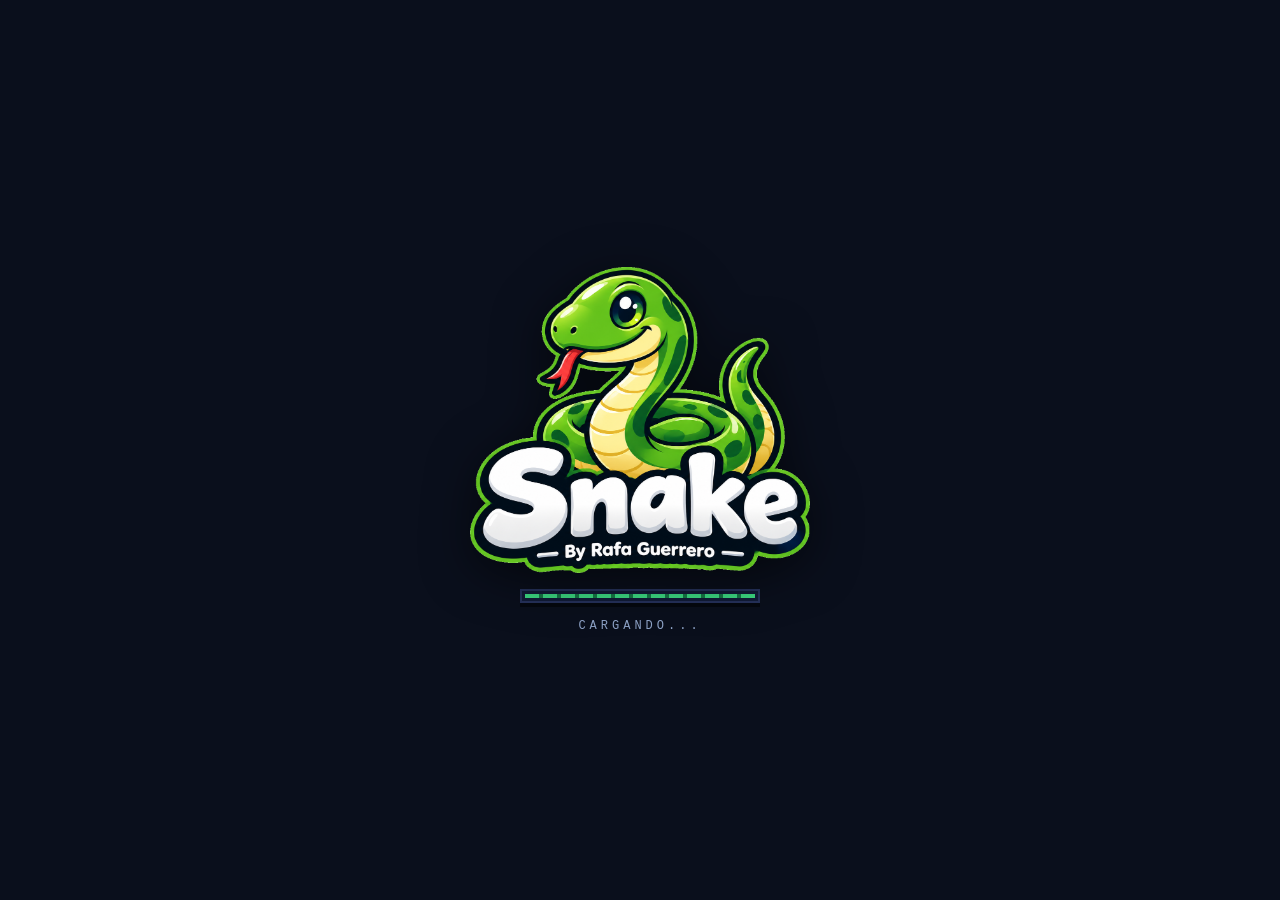
<file: index.html>
<!DOCTYPE html>
<html lang="es">
<head>
  <meta charset="UTF-8">
  <meta name="viewport" content="width=device-width, initial-scale=1, viewport-fit=cover, user-scalable=no">
  <title>Pixel Snake</title>
  <meta name="description" content="Pixel Snake by Rafa Guerrero - come, crece y supera tu récord en este snake 2D pixel-art ligero e instalable.">
  <meta name="theme-color" content="#0a0f1c">
  <meta name="color-scheme" content="dark">
  <meta name="mobile-web-app-capable" content="yes">
  <meta name="apple-mobile-web-app-capable" content="yes">
  <meta name="apple-mobile-web-app-title" content="Pixel Snake">
  <meta name="apple-mobile-web-app-status-bar-style" content="black-translucent">
  <link rel="manifest" href="./manifest.json">
  <link rel="icon" href="./favicon.svg" type="image/svg+xml">
  <link rel="apple-touch-icon" href="./icon-192.png">
  <link rel="stylesheet" href="./css/style.css">
</head>
<body>
  <!-- ===== LOADING ===== -->
  <div class="loading" id="loading" role="status" aria-live="polite">
    <img class="loading__logo" id="loading-logo" src="./assets/images/logo.png" alt="Pixel Snake - by Rafa Guerrero" width="1068" height="959">
    <div class="loading__bar" aria-hidden="true"><i></i></div>
    <p class="loading__text">CARGANDO...</p>
  </div>

  <div class="app">

    <!-- ===== 1. BARRA SUPERIOR ===== -->
    <header class="hud">
      <div class="hud__scores">
        <div class="score">
          <span class="score__label">PUNTOS</span>
          <span class="score__value" id="score">00000</span>
        </div>
        <div class="score score--best">
          <span class="score__label">RÉCORD</span>
          <span class="score__value" id="highscore">00000</span>
        </div>
      </div>
      <div class="hud__actions">
        <button id="btn-color" class="icon-btn" type="button" aria-label="Color de la serpiente" title="Cambiar color">
          <span class="swatch" id="color-swatch" aria-hidden="true"></span>
        </button>
        <button id="btn-sound" class="icon-btn" type="button" aria-label="Desactivar sonido" aria-pressed="false">🔊</button>
        <button id="btn-pause" class="icon-btn" type="button" aria-label="Pausar juego" disabled>⏸</button>
      </div>
    </header>

    <!-- ===== 2. ÁREA DE JUEGO ===== -->
    <main class="stage" id="stage">
      <canvas class="canvas" id="game" width="384" height="384" aria-label="Área de juego de Pixel Snake"></canvas>

      <div class="new-record" id="new-record" hidden>¡NUEVO RÉCORD!</div>

      <div class="overlay" id="overlay" hidden>
        <section class="panel" id="panel-start" hidden>
          <h1 class="title">PIXEL <span>SNAKE</span></h1>
          <p class="subtitle">Come, crece y supera tu récord.</p>
          <button class="btn" id="btn-play" type="button">JUGAR</button>
          <p class="hint">o toca el área de juego para empezar</p>
          <p class="keys">FLECHAS/WASD mover · P pausa · ENTER iniciar</p>
          <p class="credits">By Rafa Guerrero</p>
        </section>

        <section class="panel" id="panel-pause" hidden>
          <h2>PAUSA</h2>
          <p class="subtitle">La serpiente espera.</p>
          <button class="btn" id="btn-resume" type="button">CONTINUAR</button>
        </section>

        <section class="panel" id="panel-over" hidden>
          <h2>GAME OVER</h2>
          <p class="result">PUNTOS: <span id="final-score">0</span></p>
          <p class="result">RÉCORD: <b id="final-best">0</b></p>
          <button class="btn" id="btn-restart" type="button">JUGAR DE NUEVO</button>
        </section>
      </div>
    </main>

    <!-- ===== 3. CONTROLES TÁCTILES ===== -->
    <footer class="controls" aria-label="Controles del juego">
      <div class="dpad">
        <button class="ctrl ctrl--up" id="btn-up" type="button" aria-label="Mover arriba">
          <span class="ctrl__icon" aria-hidden="true">▲</span>
        </button>
        <button class="ctrl ctrl--left" id="btn-left" type="button" aria-label="Mover izquierda">
          <span class="ctrl__icon" aria-hidden="true">◀</span>
        </button>
        <button class="ctrl ctrl--down" id="btn-down" type="button" aria-label="Mover abajo">
          <span class="ctrl__icon" aria-hidden="true">▼</span>
        </button>
        <button class="ctrl ctrl--right" id="btn-right" type="button" aria-label="Mover derecha">
          <span class="ctrl__icon" aria-hidden="true">▶</span>
        </button>
      </div>
      <p class="ctrl-hint">Desliza sobre el tablero o usa el pad</p>
    </footer>
  </div>

  <noscript>
    <p style="padding:20px;text-align:center;font-family:monospace">Pixel Snake necesita JavaScript para funcionar.</p>
  </noscript>

  <script type="module" src="./js/main.js"></script>
</body>
</html>
</file>
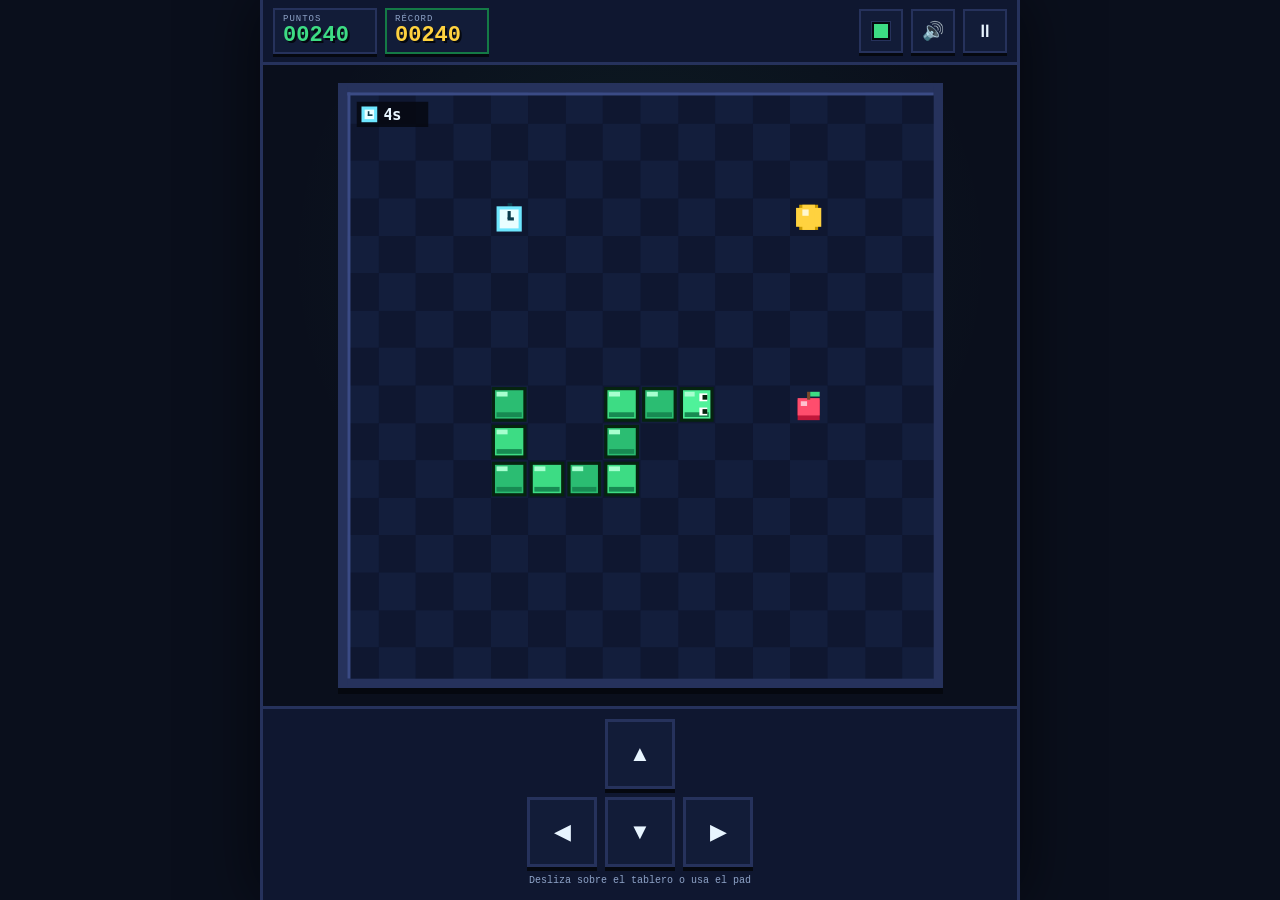
<file: tests/play.html>
<!DOCTYPE html>
<html lang="es">
<head>
  <meta charset="UTF-8">
  <meta name="viewport" content="width=device-width, initial-scale=1">
  <title>Pixel Snake · partida de muestra</title>
  <link rel="stylesheet" href="../css/style.css">
</head>
<body>
  <div class="app">
    <header class="hud">
      <div class="hud__scores">
        <div class="score">
          <span class="score__label">PUNTOS</span>
          <span class="score__value" id="score">00000</span>
        </div>
        <div class="score score--best">
          <span class="score__label">RÉCORD</span>
          <span class="score__value" id="highscore">00000</span>
        </div>
      </div>
      <div class="hud__actions">
        <button id="btn-color" class="icon-btn" type="button" aria-label="Color de la serpiente" title="Cambiar color">
          <span class="swatch" id="color-swatch" aria-hidden="true"></span>
        </button>
        <button id="btn-sound" class="icon-btn" type="button" aria-label="Desactivar sonido" aria-pressed="false">🔊</button>
        <button id="btn-pause" class="icon-btn" type="button" aria-label="Pausar juego" disabled>⏸</button>
      </div>
    </header>

    <main class="stage" id="stage">
      <canvas class="canvas" id="game" width="384" height="384" aria-label="Área de juego de Pixel Snake"></canvas>

      <div class="new-record" id="new-record" hidden>¡NUEVO RÉCORD!</div>

      <div class="overlay" id="overlay" hidden>
        <section class="panel" id="panel-start" hidden>
          <h1 class="title">PIXEL <span>SNAKE</span></h1>
        </section>
        <section class="panel" id="panel-pause" hidden>
          <h2>PAUSA</h2>
        </section>
        <section class="panel" id="panel-over" hidden>
          <h2>GAME OVER</h2>
        </section>
      </div>
    </main>

    <footer class="controls" aria-label="Controles del juego">
      <div class="dpad">
        <button class="ctrl ctrl--up" id="btn-up" type="button" aria-label="Mover arriba">
          <span class="ctrl__icon" aria-hidden="true">▲</span>
        </button>
        <button class="ctrl ctrl--left" id="btn-left" type="button" aria-label="Mover izquierda">
          <span class="ctrl__icon" aria-hidden="true">◀</span>
        </button>
        <button class="ctrl ctrl--down" id="btn-down" type="button" aria-label="Mover abajo">
          <span class="ctrl__icon" aria-hidden="true">▼</span>
        </button>
        <button class="ctrl ctrl--right" id="btn-right" type="button" aria-label="Mover derecha">
          <span class="ctrl__icon" aria-hidden="true">▶</span>
        </button>
      </div>
      <p class="ctrl-hint">Desliza sobre el tablero o usa el pad</p>
    </footer>
  </div>

  <script type="module">
    /* Escena fija de partida para capturas de pantalla */
    import { Game } from '../js/game.js';
    import { initUI, setScore, showState, showGameOver, setMuted } from '../js/ui.js';
    import { initInput } from '../js/input.js';
    import { setAudioMuted } from '../js/audio.js';

    const canvas = document.getElementById('game');
    const stage = document.getElementById('stage');

    let game = null;

    const ui = initUI({
      onPlay: () => game.start(),
      onRestart: () => game.start(),
      onResume: () => game.resume(),
      onPauseToggle: () => game.togglePause(),
      onTapStart: () => game.start(),
      onSoundToggle: () => {}
    });

    game = new Game(canvas, stage, {
      onScore: (s, h) => setScore(s, h),
      onState: (st) => showState(st),
      onGameOver: (r) => showGameOver(r)
    });

    initInput({ onAction: (a) => game.handle(a) });
    setAudioMuted(true);
    setMuted(false);

    game.fit();
    game.state = 'playing';
    game.snake.body = [
      { x: 9, y: 8 },
      { x: 8, y: 8 },
      { x: 7, y: 8 },
      { x: 7, y: 9 },
      { x: 7, y: 10 },
      { x: 6, y: 10 },
      { x: 5, y: 10 },
      { x: 4, y: 10 },
      { x: 4, y: 9 },
      { x: 4, y: 8 }
    ];
    game.snake.dir = 'right';
    game.snake.queue = [];
    game.food.apple = { x: 12, y: 8 };
    game.food.gold = { x: 12, y: 3, ttl: 5 };
    game.food.clock = { x: 4, y: 3, ttl: 5 };
    game.slowT = 4;
    game.score = 240;
    game.time = 0.4;
    game.pushScore();
    showState('playing');
    game.draw();
  </script>
</body>
</html>
</file>
<file: css/style.css>
/* =========================================================
   Pixel Snake · style.css
   Mobile First · canvas escalado dinámico · sin scroll horizontal
   Identidad pixel-art: tipografía monoespaciada, bordes duros,
   sombras sólidas sin difuminado y paleta oscura neón.
   ========================================================= */

:root {
  --bg: #0a0f1c;
  --bg-2: #0f1730;
  --panel: #121c38;
  --line: #26325c;
  --ink: #e8f5ff;
  --ink-dim: #8ea3c7;
  --accent: #3ddc84;
  --accent-dark: #147a46;
  --accent-ink: #06241a;
  --danger: #ff4d6d;
  --gold: #ffd23f;
  --shadow: #05080f;
  --hud-h: 56px;
}

* {
  box-sizing: border-box;
  -webkit-tap-highlight-color: transparent;
}

html,
body {
  margin: 0;
  padding: 0;
  width: 100%;
  min-height: 100%;
  overflow-x: hidden;
  background: var(--bg);
  color: var(--ink);
  font-family: ui-monospace, "Cascadia Mono", "Courier New", monospace;
  overscroll-behavior: none;
  touch-action: manipulation;
}

body {
  min-height: 100dvh;
}

.app {
  display: flex;
  flex-direction: column;
  width: 100%;
  max-width: 100vw;
  min-height: 100dvh;
  margin: 0 auto;
  padding: env(safe-area-inset-top) env(safe-area-inset-right) env(safe-area-inset-bottom) env(safe-area-inset-left);
}

/* ===== LOADING ===== */

.loading {
  position: fixed;
  inset: 0;
  z-index: 50;
  display: flex;
  flex-direction: column;
  align-items: center;
  justify-content: center;
  gap: 16px;
  padding: 24px;
  background: var(--bg);
  transition: opacity 0.4s steps(6, end);
}

.loading.is-hidden {
  opacity: 0;
  pointer-events: none;
}

.loading__logo {
  width: min(74vw, 340px);
  height: auto;
  image-rendering: auto;
  filter: drop-shadow(0 10px 24px rgba(0, 0, 0, 0.55));
}

.loading__bar {
  width: min(60vw, 240px);
  height: 14px;
  padding: 3px;
  background: var(--panel);
  border: 2px solid var(--line);
  box-shadow: 0 4px 0 var(--shadow);
  overflow: hidden;
}

.loading__bar i {
  display: block;
  height: 100%;
  background: repeating-linear-gradient(
    90deg,
    var(--accent) 0 14px,
    var(--accent-dark) 14px 18px
  );
  animation: load-fill 1.3s steps(9, end) forwards;
}

@keyframes load-fill {
  from { width: 0; }
  to { width: 100%; }
}

.loading__text {
  margin: 0;
  font-size: 12px;
  letter-spacing: 4px;
  color: var(--ink-dim);
  animation: blink 0.9s steps(2, start) infinite;
}

/* ===== 1. HUD ===== */

.hud {
  display: flex;
  align-items: center;
  justify-content: space-between;
  gap: 8px;
  min-height: var(--hud-h);
  padding: 8px 10px;
  background: var(--bg-2);
  border-bottom: 3px solid var(--line);
}

.hud__scores {
  display: flex;
  gap: 8px;
}

.score {
  display: flex;
  flex-direction: column;
  padding: 4px 8px;
  background: var(--panel);
  border: 2px solid var(--line);
  box-shadow: 0 3px 0 var(--shadow);
  min-width: 76px;
}

.score--best {
  border-color: var(--accent-dark);
}

.score__label {
  font-size: 9px;
  letter-spacing: 1px;
  color: var(--ink-dim);
}

.score__value {
  font-size: 18px;
  font-weight: 700;
  line-height: 1.1;
  color: var(--accent);
  text-shadow: 2px 2px 0 var(--shadow);
}

.score--best .score__value {
  color: var(--gold);
}

.hud__actions {
  display: flex;
  gap: 8px;
}

.icon-btn {
  width: 44px;
  height: 44px;
  display: grid;
  place-items: center;
  padding: 0;
  font-size: 18px;
  color: var(--ink);
  background: var(--panel);
  border: 2px solid var(--line);
  border-radius: 0;
  box-shadow: 0 3px 0 var(--shadow);
  cursor: pointer;
}

.icon-btn:active:not(:disabled) {
  transform: translateY(3px);
  box-shadow: 0 0 0 var(--shadow);
}

.icon-btn:disabled {
  opacity: 0.4;
}

.swatch {
  display: block;
  width: 18px;
  height: 18px;
  background: var(--accent);
  border: 2px solid var(--shadow);
  box-shadow: 0 0 0 1px var(--line);
}

/* ===== 2. ESCENARIO ===== */

.stage {
  position: relative;
  flex: 1 1 auto;
  display: flex;
  align-items: center;
  justify-content: center;
  min-height: 0;
  width: 100%;
  padding: 10px;
  background:
    radial-gradient(circle at 50% 30%, rgba(61, 220, 132, 0.07), transparent 60%),
    var(--bg);
  overflow: hidden;
}

.canvas {
  display: block;
  image-rendering: pixelated;
  image-rendering: crisp-edges;
  background: var(--bg-2);
  border: 3px solid var(--line);
  box-shadow: 0 6px 0 var(--shadow);
  touch-action: none;
  max-width: 100%;
  max-height: 100%;
}

.new-record {
  position: absolute;
  top: 18px;
  left: 50%;
  transform: translateX(-50%);
  padding: 6px 12px;
  background: var(--gold);
  color: #241a00;
  font-weight: 700;
  font-size: 13px;
  letter-spacing: 1px;
  border: 2px solid #fff3c4;
  box-shadow: 0 4px 0 var(--shadow);
  animation: blink 0.7s steps(2, start) infinite;
  pointer-events: none;
}

@keyframes blink {
  50% { opacity: 0.25; }
}

/* ===== OVERLAYS ===== */

.overlay {
  position: absolute;
  inset: 0;
  display: flex;
  align-items: center;
  justify-content: center;
  padding: 14px;
  background: rgba(5, 8, 15, 0.82);
}

.overlay[hidden] {
  display: none;
}

.panel {
  width: min(340px, 100%);
  padding: 20px 16px;
  text-align: center;
  background: var(--panel);
  border: 3px solid var(--line);
  box-shadow: 0 8px 0 var(--shadow);
}

.panel[hidden] {
  display: none;
}

.title {
  margin: 0 0 6px;
  font-size: clamp(30px, 9vw, 44px);
  line-height: 1;
  letter-spacing: 2px;
  color: var(--ink);
  text-shadow: 3px 3px 0 var(--accent-dark), 6px 6px 0 var(--shadow);
}

.title span {
  color: var(--accent);
}

.panel h2 {
  margin: 0 0 8px;
  font-size: 26px;
  letter-spacing: 3px;
  color: var(--danger);
  text-shadow: 3px 3px 0 var(--shadow);
}

.subtitle {
  margin: 0 0 14px;
  font-size: 13px;
  color: var(--ink-dim);
}

.result {
  margin: 6px 0;
  font-size: 15px;
  letter-spacing: 1px;
}

.result span {
  color: var(--accent);
  font-weight: 700;
}

.result b {
  color: var(--gold);
}

.btn {
  display: block;
  width: 100%;
  min-height: 55px;
  margin: 14px auto 0;
  padding: 10px 18px;
  font: inherit;
  font-size: 17px;
  font-weight: 700;
  letter-spacing: 2px;
  color: var(--accent-ink);
  background: var(--accent);
  border: 3px solid #9dffca;
  border-radius: 0;
  box-shadow: 0 5px 0 var(--accent-dark);
  cursor: pointer;
}

.btn:active {
  transform: translateY(5px);
  box-shadow: 0 0 0 var(--accent-dark);
}

.hint {
  margin: 12px 0 0;
  font-size: 11px;
  color: var(--ink-dim);
  animation: blink 1.2s steps(2, start) infinite;
}

.keys {
  margin: 12px 0 0;
  font-size: 10px;
  color: var(--ink-dim);
  letter-spacing: 0.5px;
}

.credits {
  margin: 10px 0 0;
  font-size: 10px;
  color: var(--line);
}

/* ===== 3. CONTROLES TÁCTILES ===== */

.controls {
  display: flex;
  flex-direction: column;
  align-items: center;
  gap: 6px;
  padding: 10px 12px 14px;
  background: var(--bg-2);
  border-top: 3px solid var(--line);
}

.dpad {
  display: grid;
  grid-template-columns: repeat(3, 62px);
  grid-template-rows: repeat(2, 62px);
  gap: 8px;
}

.ctrl {
  display: grid;
  place-items: center;
  width: 62px;
  height: 62px;
  min-width: 55px;
  min-height: 55px;
  padding: 0;
  font-size: 20px;
  color: var(--ink);
  background: var(--panel);
  border: 3px solid var(--line);
  border-radius: 0;
  box-shadow: 0 4px 0 var(--shadow);
  cursor: pointer;
  touch-action: none;
  user-select: none;
}

.ctrl.is-active,
.ctrl:active {
  transform: translateY(4px);
  box-shadow: 0 0 0 var(--shadow);
  color: var(--accent);
  border-color: var(--accent-dark);
}

.ctrl--up {
  grid-column: 2;
  grid-row: 1;
}

.ctrl--left {
  grid-column: 1;
  grid-row: 2;
}

.ctrl--down {
  grid-column: 2;
  grid-row: 2;
}

.ctrl--right {
  grid-column: 3;
  grid-row: 2;
}

.ctrl__icon {
  pointer-events: none;
}

.ctrl-hint {
  margin: 2px 0 0;
  font-size: 10px;
  color: var(--ink-dim);
  text-align: center;
}

/* ===== ESCRITORIO / PANTALLAS GRANDES ===== */

@media (min-width: 760px) and (min-height: 640px) {
  .app {
    width: min(760px, 100%);
    border-right: 3px solid var(--line);
    border-left: 3px solid var(--line);
    box-shadow: 0 0 60px rgba(0, 0, 0, 0.6);
  }

  .score {
    min-width: 104px;
  }

  .score__value {
    font-size: 22px;
  }

  .stage {
    padding: 18px;
  }

  .dpad {
    grid-template-columns: repeat(3, 70px);
    grid-template-rows: repeat(2, 70px);
  }

  .ctrl {
    width: 70px;
    height: 70px;
    font-size: 22px;
  }
}

@media (hover: hover) and (pointer: fine) {
  .ctrl:hover,
  .icon-btn:hover:not(:disabled) {
    border-color: var(--accent-dark);
    color: var(--accent);
  }

  .btn:hover {
    filter: brightness(1.08);
  }
}

@media (max-height: 560px) {
  .controls {
    flex-direction: row;
    justify-content: center;
    gap: 14px;
    padding: 6px 10px;
  }

  .ctrl-hint {
    display: none;
  }
}
</file>
